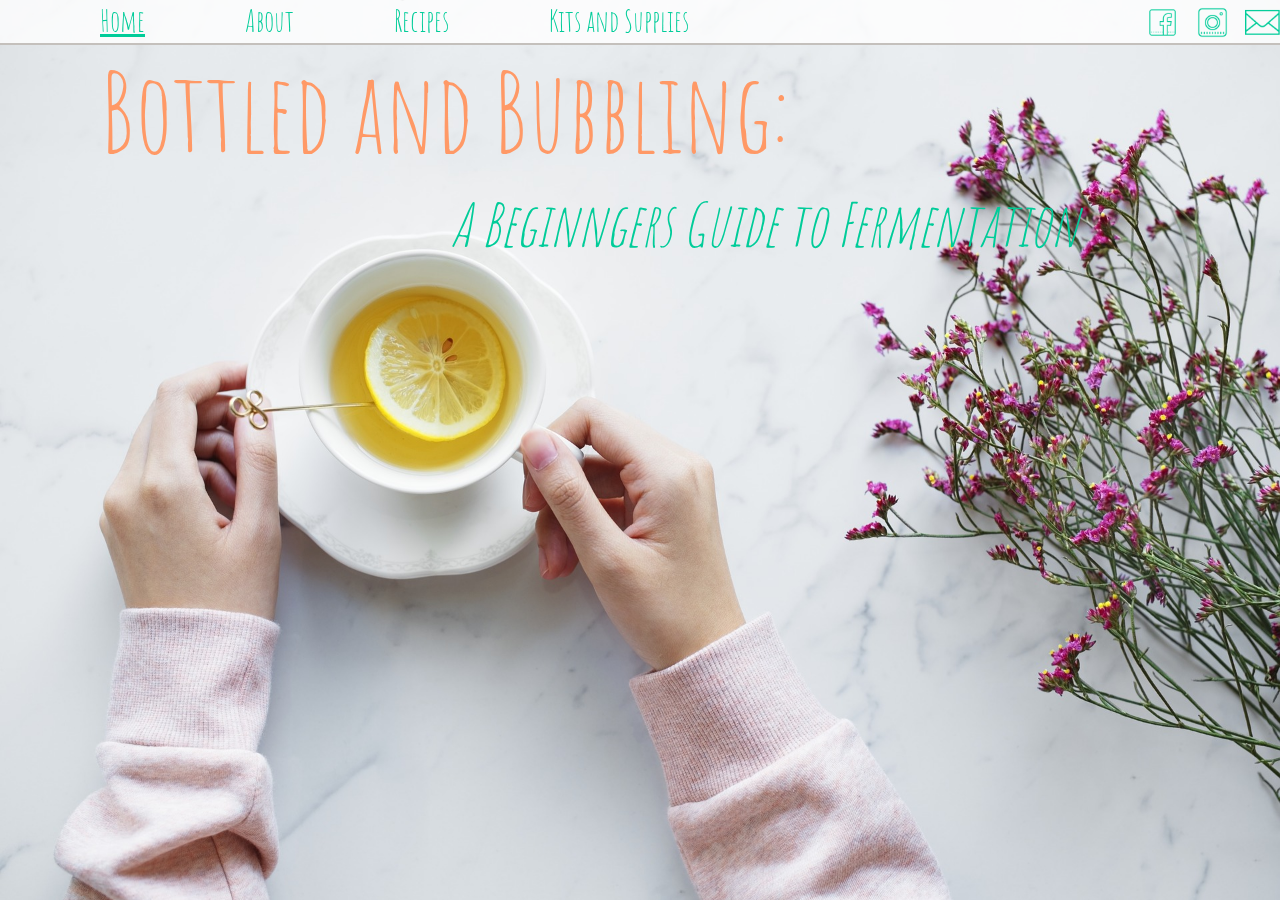
<file: index.html>
<!DOCTYPE html>
<html>
<head>
  <link rel="stylesheet" type="text/css" href="css/styles.css">
  <link href="/css/bootstrap_css/bootstrap.css" rel="stylesheet">
  <link rel="stylesheet" type="text/js" href="/js/styles.js">
  <link href="https://fonts.googleapis.com/css?family=Amatic+SC|Love+Ya+Like+A+Sister|Caveat|Crafty+Girls|Itim|Nanum+Pen+Script" rel="stylesheet">
  <meta name="viewport" content="width=device-width, initial-scale=1, shrink-to-fit=no">
  <title> Bottled and Bubbling </title>
  <ul class="nav_menu">
    <li> <a href="index.html"> Home </a> </li>
    <li> <a href="html/about.html"> About </a> </li>
    <li> <a href="html/recipes.html"> Recipes </a> </li>
    <li> <a href="html/kits.html"> Kits and Supplies </a> </li>
    <li class="social" style="float:right"><a class="active" href="https://www.facebook.com"> <img src="[data-uri]">
    </a> <a href="https://www.instagram.com"> <img src="[data-uri]">
    </a> <a href="contact.html"> <img src="[data-uri]">
    </a> </li>
  </ul>
</head>
<body>
  <div class="content">
    <h1> Bottled and Bubbling: </h1>
    <h2> <i> A Beginngers Guide to Fermentation </i> </h2>
  </div>
  <script src="http://code.jquery.com/jquery-3.2.1.min.js"></script>
  <script src="/js/scripts.js"> </script>
</body>
</html>
</file>
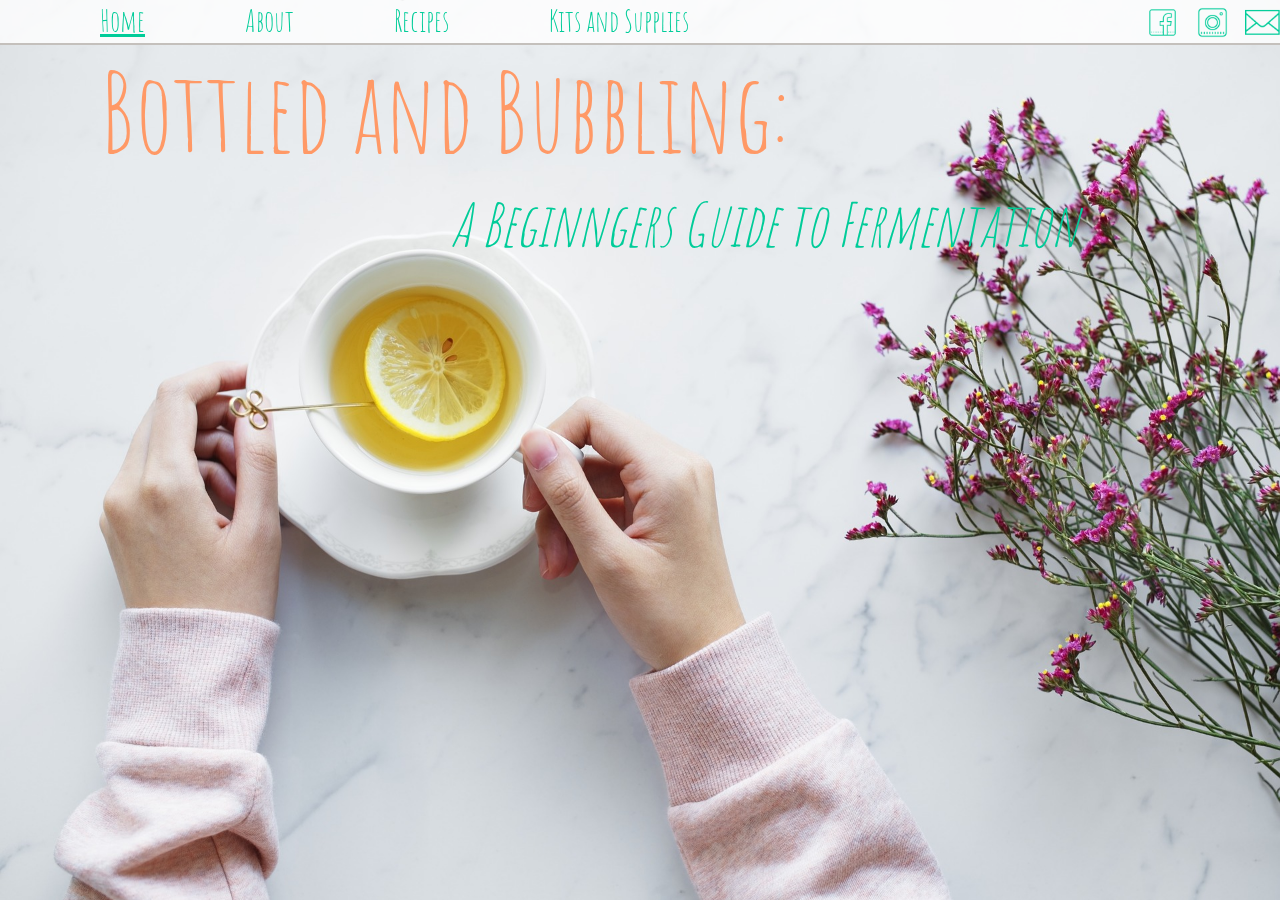
<file: html/index.html>
<!DOCTYPE html>
<html>
<head>
  <link rel="stylesheet" type="text/css" href="../css/styles.css">
  <link href="../css/bootstrap_css/bootstrap.css" rel="stylesheet">
  <link rel="stylesheet" type="text/js" href="../js/styles.js">
  <link href="https://fonts.googleapis.com/css?family=Amatic+SC|Love+Ya+Like+A+Sister|Caveat|Crafty+Girls|Itim|Nanum+Pen+Script" rel="stylesheet">
  <meta name="viewport" content="width=device-width, initial-scale=1, shrink-to-fit=no">
  <title> Bottled and Bubbling </title>
  <ul class="nav_menu">
    <li> <a href="index.html"> Home </a> </li>
    <li> <a href="about.html"> About </a> </li>
    <li> <a href="recipes.html"> Recipes </a> </li>
    <li> <a href="kits.html"> Kits and Supplies </a> </li>
    <li class="social" style="float:right"><a class="active" href="https://www.facebook.com"> <img src="[data-uri]">
    </a> <a href="https://www.instagram.com"> <img src="[data-uri]">
    </a> <a href="contact.html"> <img src="[data-uri]">
    </a> </li>
  </ul>
</head>
<body>
  <div class="content">
    <h1> Bottled and Bubbling: </h1>
    <h2> <i> A Beginngers Guide to Fermentation </i> </h2>
  </div>
  <script src="http://code.jquery.com/jquery-3.2.1.min.js"></script>
  <script src="../js/scripts.js"> </script>
</body>
</html>
</file>
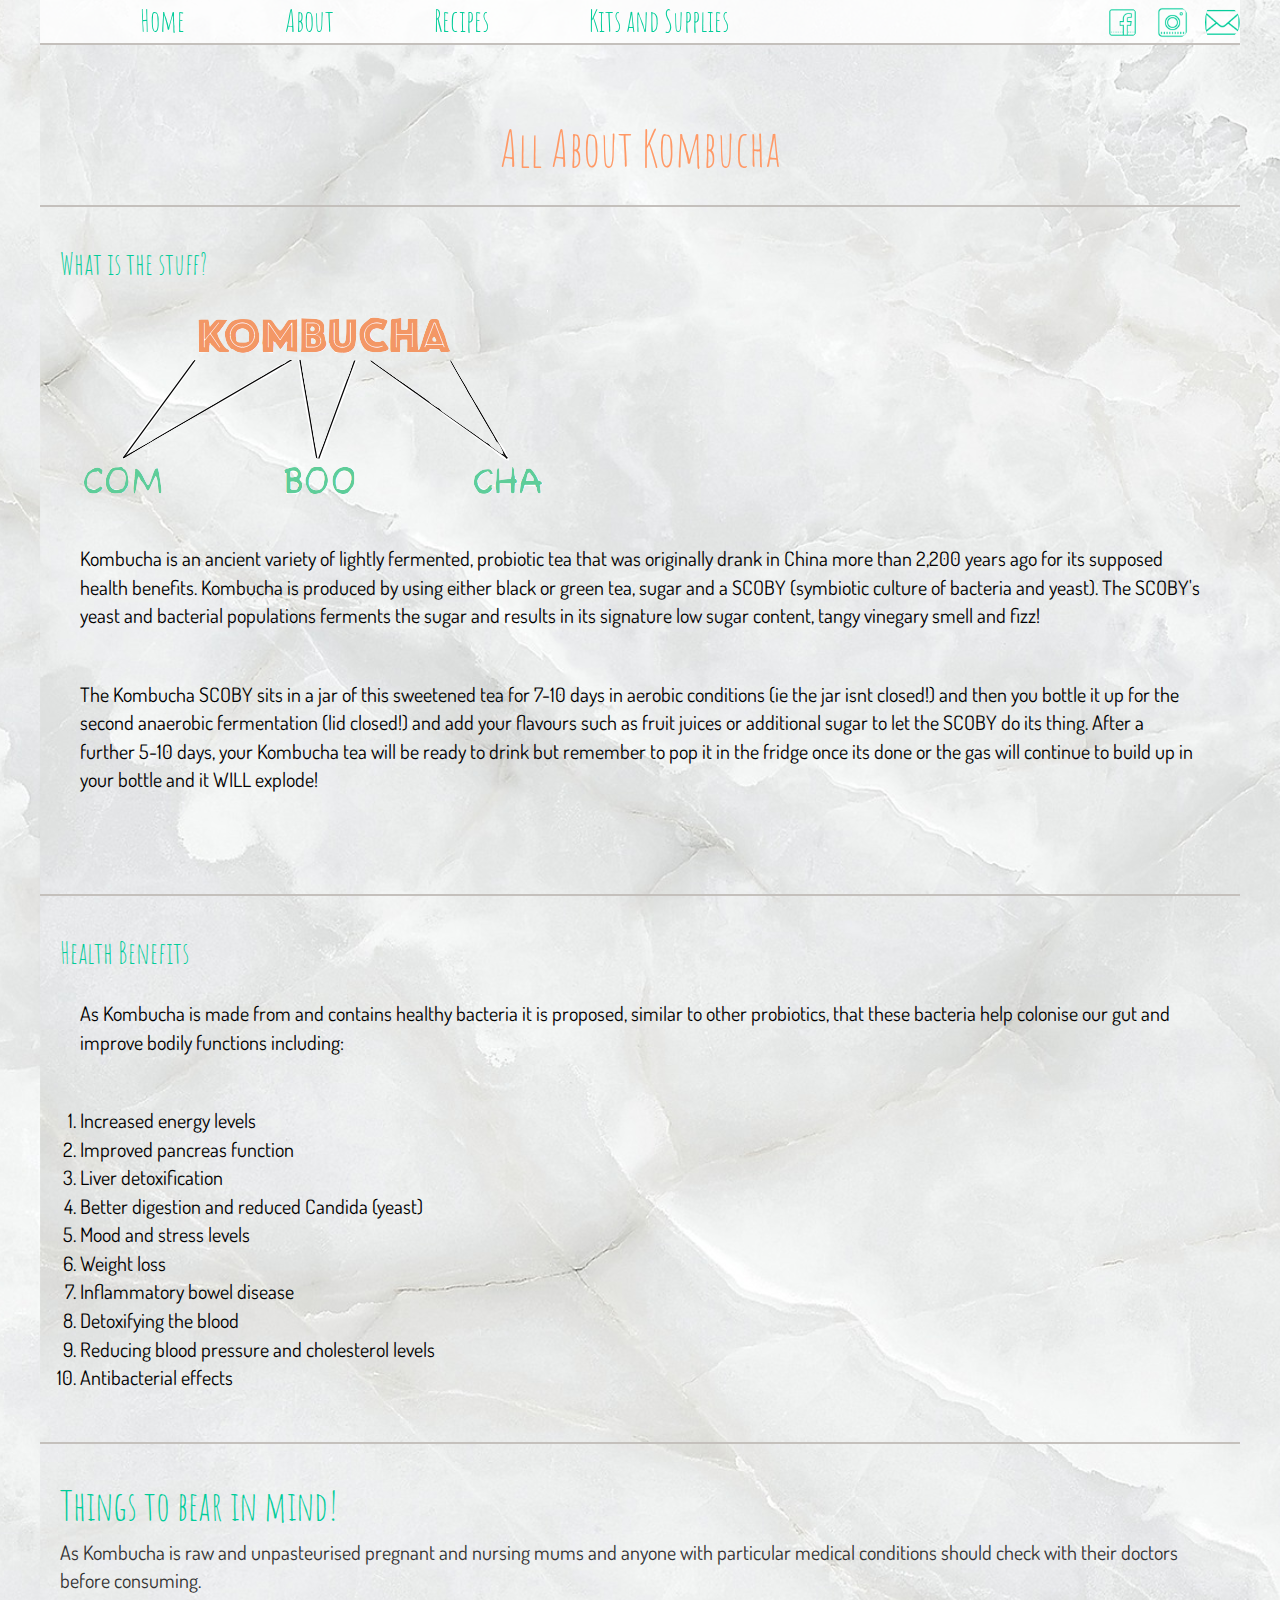
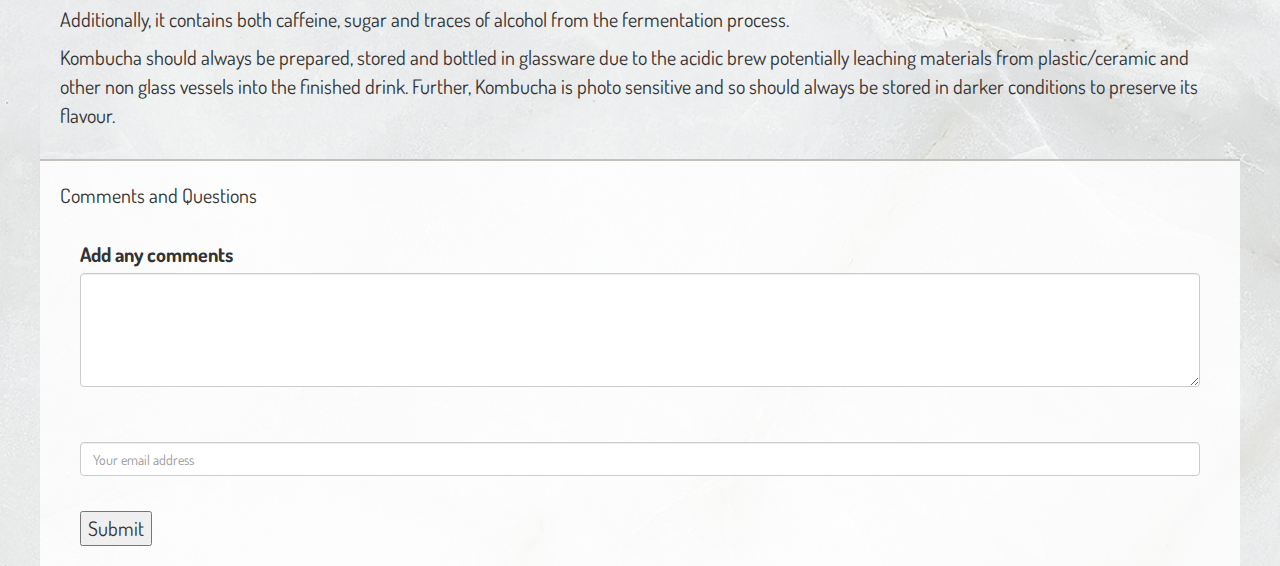
<file: html/about.html>
<!DOCTYPE html>
<html>
<head>
  <link rel="stylesheet" type="text/css" href="../css/aboutstyles.css">
  <link href="../css/bootstrap_css/bootstrap.css" rel="stylesheet">
  <link rel="stylesheet" type="text/js" href="../js/scripts.js">
  <link href="https://fonts.googleapis.com/css?family=Amatic+SC|Love+Ya+Like+A+Sister|Caveat|Crafty+Girls|Itim|Nanum+Pen+Script" rel="stylesheet">
  <link href="https://fonts.googleapis.com/css?family=Dosis" rel="stylesheet">
  <meta name="viewport" content="width=device-width, initial-scale=1, shrink-to-fit=no">
  <title> Bottled and Bubbling | About </title>
  <ul class="nav_menu">
    <li> <a href="../index.html"> Home </a> </li>
    <li> <a href="about.html"> About </a> </li>
    <li> <a href="recipes.html"> Recipes </a> </li>
    <li> <a href="kits.html"> Kits and Supplies </a> </li>
    <li class="social" style="float:right"><a class="active" href="https://www.facebook.com"> <img src="[data-uri]">
    </a> <a href="https://www.instagram.com"> <img src="[data-uri]">
    </a> <a href="contact.html"> <img src="[data-uri]">
    </a> </li>
  </ul>
</head>
<body>
  <div class="title">
    <h1> All About Kombucha </h1>
  </div>
  <div class="intro">
    <h2> What is the stuff? </h2>
    <img id="kombucha" class="img-responsive" src="../images/kombucha_breakdown.png">
    <p> Kombucha is an ancient variety of lightly fermented, probiotic tea that was originally drank in China more than 2,200 years ago for its supposed health benefits. Kombucha is produced by using either black or green tea, sugar and a SCOBY (symbiotic culture of bacteria and yeast). The SCOBY's yeast and bacterial populations ferments the sugar and results in its signature low sugar content, tangy vinegary smell and fizz! </p>
    <p> The Kombucha SCOBY sits in a jar of this sweetened tea for 7-10 days in aerobic conditions (ie the jar isnt closed!) and then you bottle it up for the second anaerobic fermentation (lid closed!) and add your flavours such as fruit juices or additional sugar to let the SCOBY do its thing. After a further 5-10 days, your Kombucha tea will be ready to drink but remember to pop it in the fridge once its done or the gas will continue to build up in your bottle and it WILL explode! </p> </p>
  </div>
  <div class="health">
    <h2> Health Benefits </h2>
    <p> As Kombucha is made from and contains healthy bacteria it is proposed, similar to other probiotics, that these bacteria help colonise our gut and improve bodily functions including:</p>
    <ol>
      <li> Increased energy levels </li>
      <li> Improved pancreas function </li>
      <li> Liver detoxification </li>
      <li> Better digestion and reduced Candida (yeast) </li>
      <li> Mood and stress levels </li>
      <li> Weight loss </li>
      <li> Inflammatory bowel disease </li>
      <li> Detoxifying the blood </li>
      <li> Reducing blood pressure and cholesterol levels </li>
      <li> Antibacterial effects </li>
    </ol>
  </div>
  <div class="risks">
    <h2> Things to bear in mind! </h2>
    <p> As Kombucha is raw and unpasteurised pregnant and nursing mums and anyone with particular medical conditions should check with their doctors before consuming. </p>
    <p> Additionally, it contains both caffeine, sugar and traces of alcohol from the fermentation process. </p>
    <p> Kombucha should always be prepared, stored and bottled in glassware due to the acidic brew potentially leaching materials from plastic/ceramic and other non glass vessels into the finished drink. Further, Kombucha is photo sensitive and so should always be stored in darker conditions to preserve its flavour. </p>
  </div>
  <script src="https://code.jquery.com/jquery-3.2.1.min.js"></script>
  <script src="../js/scripts.js"> </script>
</body>
<footer>
  <div class="comments">
    <p> Comments and Questions </p>
    <form id="footer">
      <div class="form-group">
        <label> Add any comments </label>
        <textarea class="form-control" rows="5"> </textarea>
      </div>
      <div class="form-group">
        <input type="email" class="form-control" aria-describedby="emailHelp" placeholder="Your email address">
      </div>
      <input type="submit" id=button />
    </form>
  </div>
</footer>
</html>
</file>
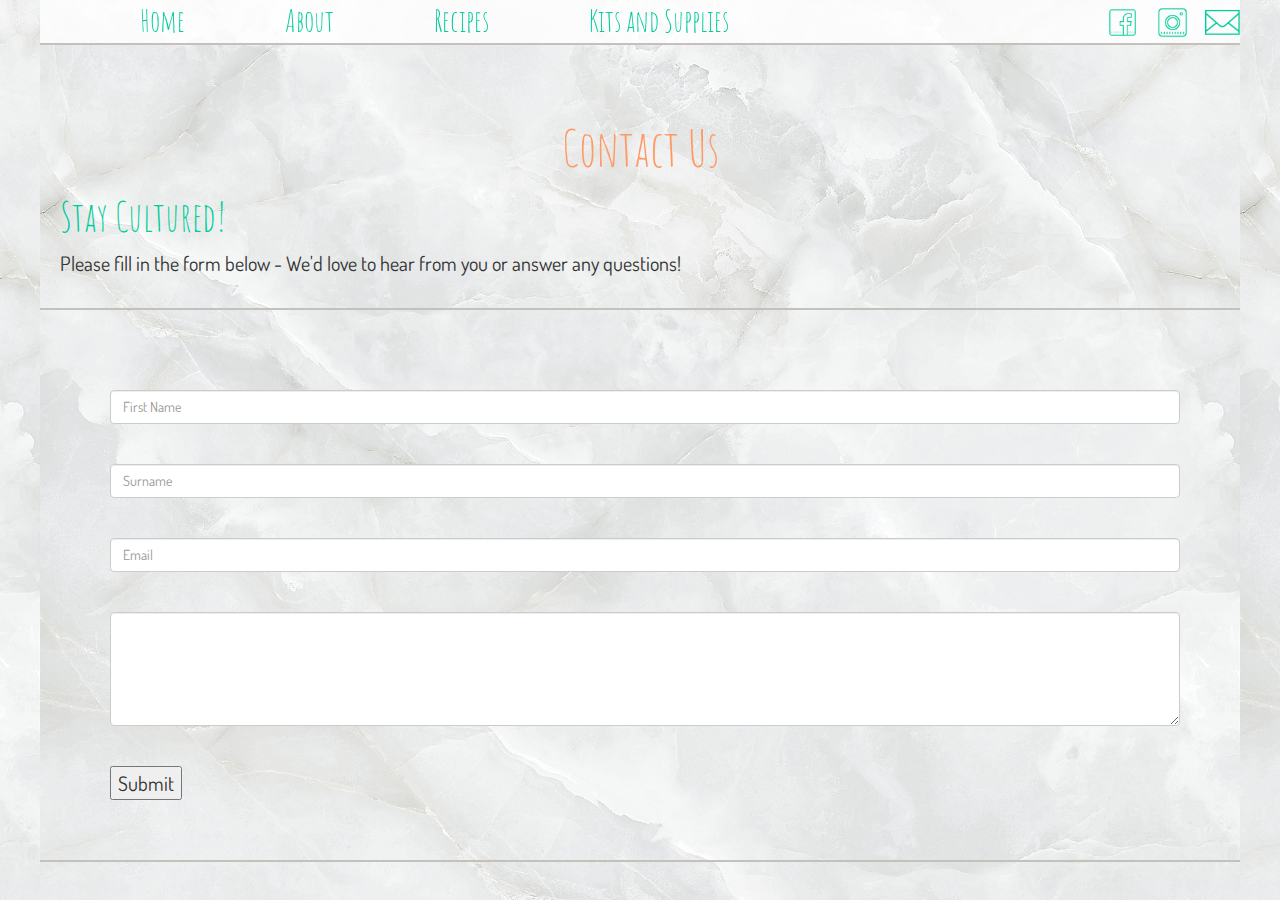
<file: html/contact.html>
<!DOCTYPE html>
<html>
<head>
  <link rel="stylesheet" type="text/css" href="../css/contactstyles.css">
  <link href="../css/bootstrap_css/bootstrap.css" rel="stylesheet">
  <link rel="stylesheet" type="text/js" href="../js/scripts.js">
  <link href="https://fonts.googleapis.com/css?family=Amatic+SC|Love+Ya+Like+A+Sister|Caveat|Crafty+Girls|Itim|Nanum+Pen+Script" rel="stylesheet">
  <link href="https://fonts.googleapis.com/css?family=Dosis" rel="stylesheet">
  <meta name="viewport" content="width=device-width, initial-scale=1, shrink-to-fit=no">
  <title> Bottled and Bubbling | Contact </title>
  <ul class="nav_menu">
    <li> <a href="../index.html"> Home </a> </li>
    <li> <a href="about.html"> About </a> </li>
    <li> <a href="recipes.html"> Recipes </a> </li>
    <li> <a href="kits.html"> Kits and Supplies </a> </li>
    <li class="social" style="float:right"><a class="active" href="https://www.facebook.com"> <img src="[data-uri]">
    </a> <a href="https://www.instagram.com"> <img src="[data-uri]">
    </a> <a href="contact.html"> <img src="[data-uri]">
    </a> </li>
  </ul>
</head>
<body>
  <div class="title">
    <h1> Contact Us </h1>
    <h2> Stay Cultured! </h2>
    <p> Please fill in the form below - We'd love to hear from you or answer any questions! </p>
  </div>
    <div class="form">
      <div class="container">
        <div class="row1">
          <div class="col-lg-12">
            <input type="text" class="form-control" placeholder="First Name">
          </div>
        </div>
        <div class="row2">
          <div class="col-lg-12">
            <input type="text" class="form-control" placeholder="Surname">
          </div>
        </div>
        <div class="row3">
          <div class="col-lg-12">
            <input type="text" class="form-control" placeholder="Email">
          </div>
        </div>
        <div class="row4">
          <div class="col-lg-12">
            <textarea class="form-control" rows="5"> </textarea>
          </div>
        </div>
        <div class="row5">
            <div class="col-lg-12">
              <input type="submit" id=button />
            </div>
          </div>
        </div>
      </div>
  <script src="https://code.jquery.com/jquery-3.2.1.min.js"></script>
  <script src="../js/scripts.js"> </script>
</body>
</html>
</file>
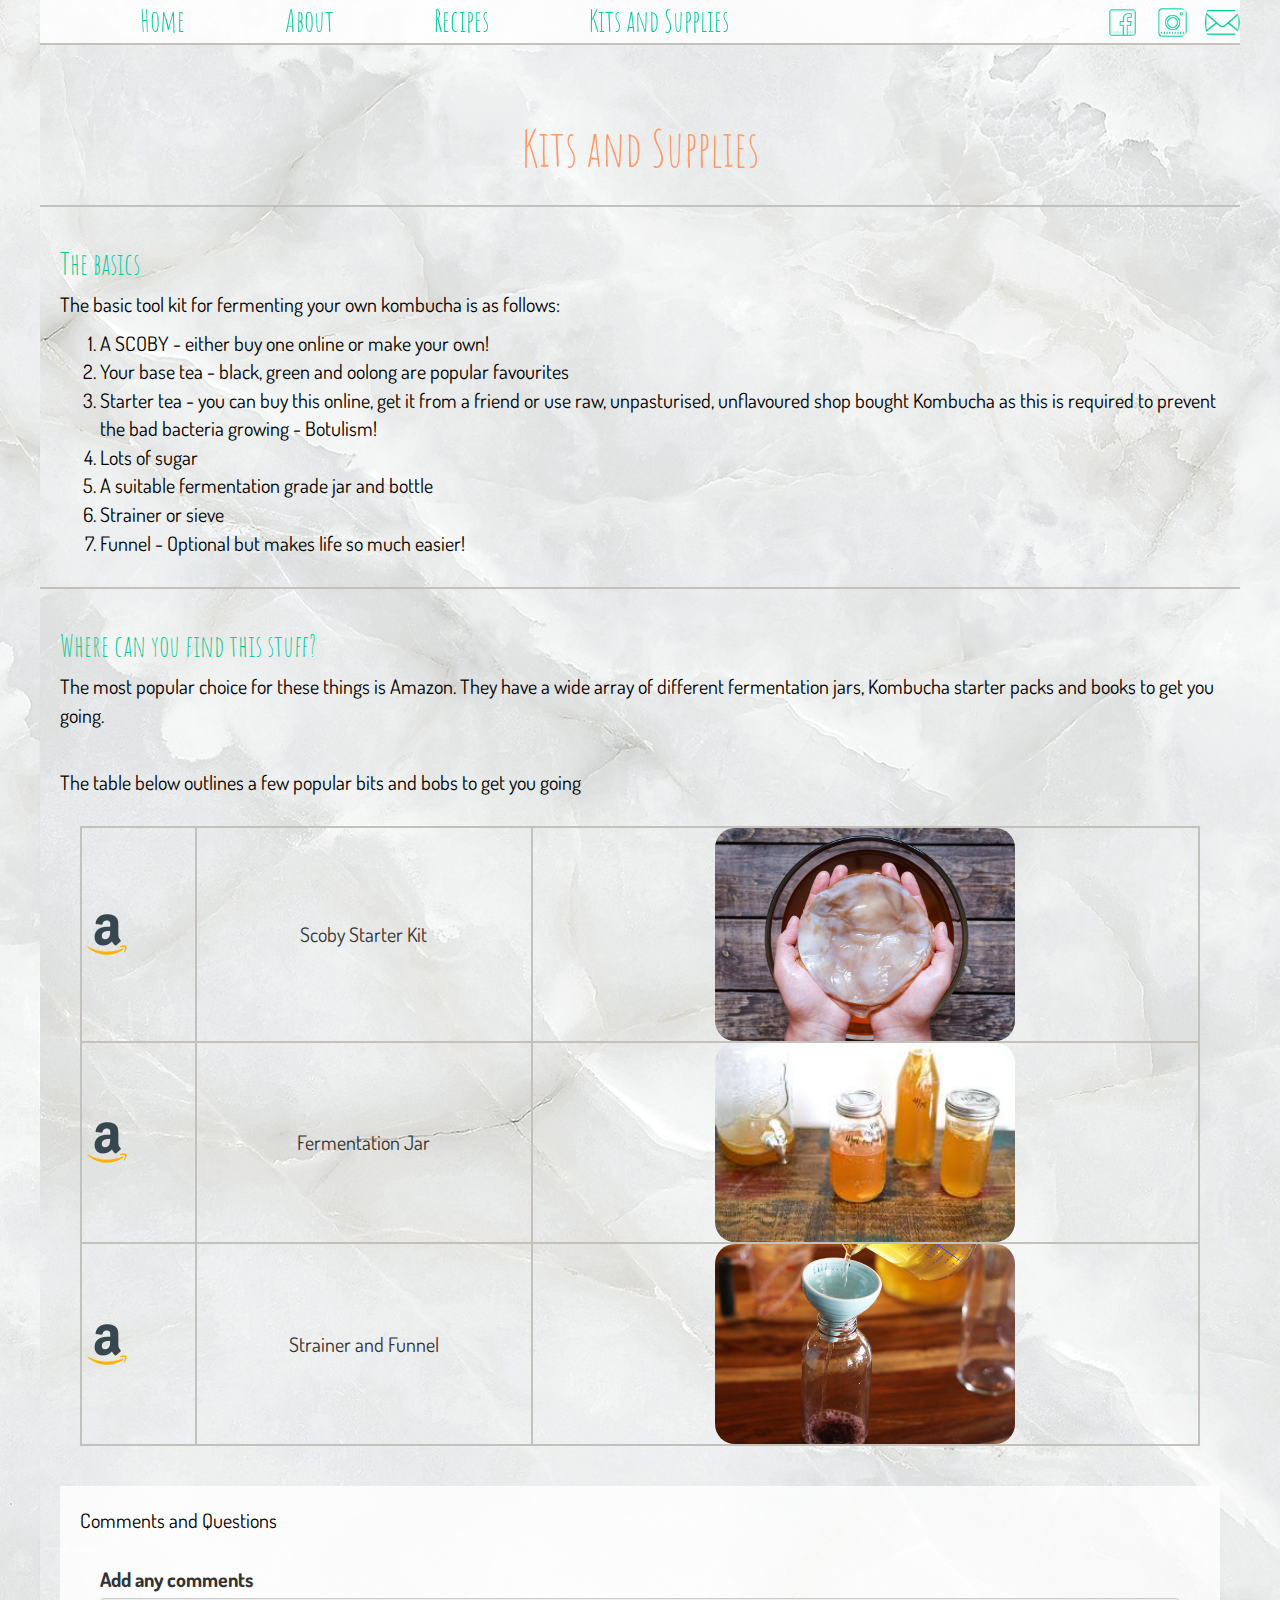
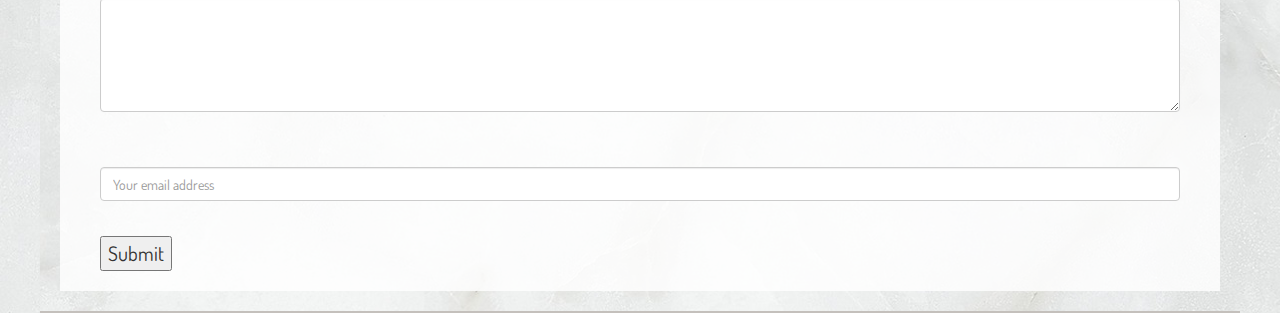
<file: html/kits.html>
<!DOCTYPE html>
<html>
<head>
  <link rel="stylesheet" type="text/css" href="../css/kitsstyles.css">
  <link href="../css/bootstrap_css/bootstrap.css" rel="stylesheet">
  <link rel="stylesheet" type="text/js" href="../js/scripts.js">
  <link href="https://fonts.googleapis.com/css?family=Amatic+SC|Love+Ya+Like+A+Sister|Caveat|Crafty+Girls|Itim|Nanum+Pen+Script" rel="stylesheet">
  <link href="https://fonts.googleapis.com/css?family=Dosis" rel="stylesheet">
  <meta name="viewport" content="width=device-width, initial-scale=1, shrink-to-fit=no">
  <title> Bottled and Bubbling | Kits </title>
  <ul class="nav_menu">
    <li> <a href="../index.html"> Home </a> </li>
    <li> <a href="about.html"> About </a> </li>
    <li> <a href="recipes.html"> Recipes </a> </li>
    <li> <a href="kits.html"> Kits and Supplies </a> </li>
    <li class="social" style="float:right"><a class="active" href="https://www.facebook.com"> <img src="[data-uri]">
    </a> <a href="https://www.instagram.com"> <img src="[data-uri]">
    </a> <a href="contact.html"> <img src="[data-uri]">
    </a> </li>
  </ul>
</head>
<body>
  <div class="title">
    <h1> Kits and Supplies </h1>
  </div>
  <div class="kits">
    <h2> The basics </h2>
    <p> The basic tool kit for fermenting your own kombucha is as follows:</p>
    <ol>
      <li> A SCOBY - either buy one online or make your own! </li>
      <li> Your base tea - black, green and oolong are popular favourites </li>
      <li> Starter tea - you can buy this online, get it from a friend or use raw, unpasturised, unflavoured shop bought Kombucha as this is required to prevent the bad bacteria growing - Botulism! </li>
      <li> Lots of sugar </li>
      <li> A suitable fermentation grade jar and bottle </li>
      <li> Strainer or sieve </li>
      <li> Funnel - Optional but makes life so much easier! </li>
    </ol>
  </div>
  <div class="buy">
    <h2> Where can you find this stuff? </h2>
    <p> The most popular choice for these things is Amazon. They have a wide array of different fermentation jars, Kombucha starter packs and books to get you going. </p>
    <br> <p> The table below outlines a few popular bits and bobs to get you going </p>
    <div class="table">
      <table style="width:100%">
        <tr>
          <td> <a href="https://www.amazon.co.uk/Happy-Kombucha-Medium-Scoby/dp/B00H9I6GD6/ref=sr_1_1?ie=UTF8&qid=1529998521&sr=8-1&keywords=scoby"> <img class="img-responsive" src="[data-uri]">
          </a> </td>
          <td> Scoby Starter Kit </td>
          <td> <img class="table_image" src="../images/Kombucha_scoby.jpg"> </td>
        </tr>
        <tr>
          <td> <a href="https://www.amazon.co.uk/Fermentation-Sauerkraut-Kimchi-Litre-Clip/dp/B01N7V7PFI/ref=sr_1_9?s=kitchen&ie=UTF8&qid=1529998967&sr=1-9&keywords=fermentation+jar"> <img class="img-responsive" src="[data-uri]">
          </a> </td>
          <td> Fermentation Jar </td>
          <td> <img class="table_image" src="../images/starter_tea_kombucha.jpg"> </td>
        </tr>
        <tr>
          <td> <a href="https://www.amazon.co.uk/ATPWONZ-Straining-Kitchen-Strainer-Enzymes/dp/B077YBJFQL/ref=sr_1_16_sspa?s=kitchen&ie=UTF8&qid=1529999134&sr=1-16-spons&keywords=funnel+and+strainer&psc=1"> <img class="img-responsive" src="[data-uri]">
          </a> </td>
          <td> Strainer and Funnel </td>
          <td> <img class="table_image" src="../images/kombucha_strainer.jpg"> </td>
        </tr>
      </table>
    </div>
  <script src="https://code.jquery.com/jquery-3.2.1.min.js"></script>
  <script src="../js/scripts.js"> </script>
</body>
<footer>
  <div class="comments">
    <p> Comments and Questions </p>
    <form>
      <div class="form-group">
        <label> Add any comments </label>
        <textarea class="form-control" rows="5"> </textarea>
      </div>
      <div class="form-group">
        <input type="email" class="form-control" aria-describedby="emailHelp" placeholder="Your email address">
      </div>
      <input type="submit" id=button />
  </div>
</footer>
</html>
</file>
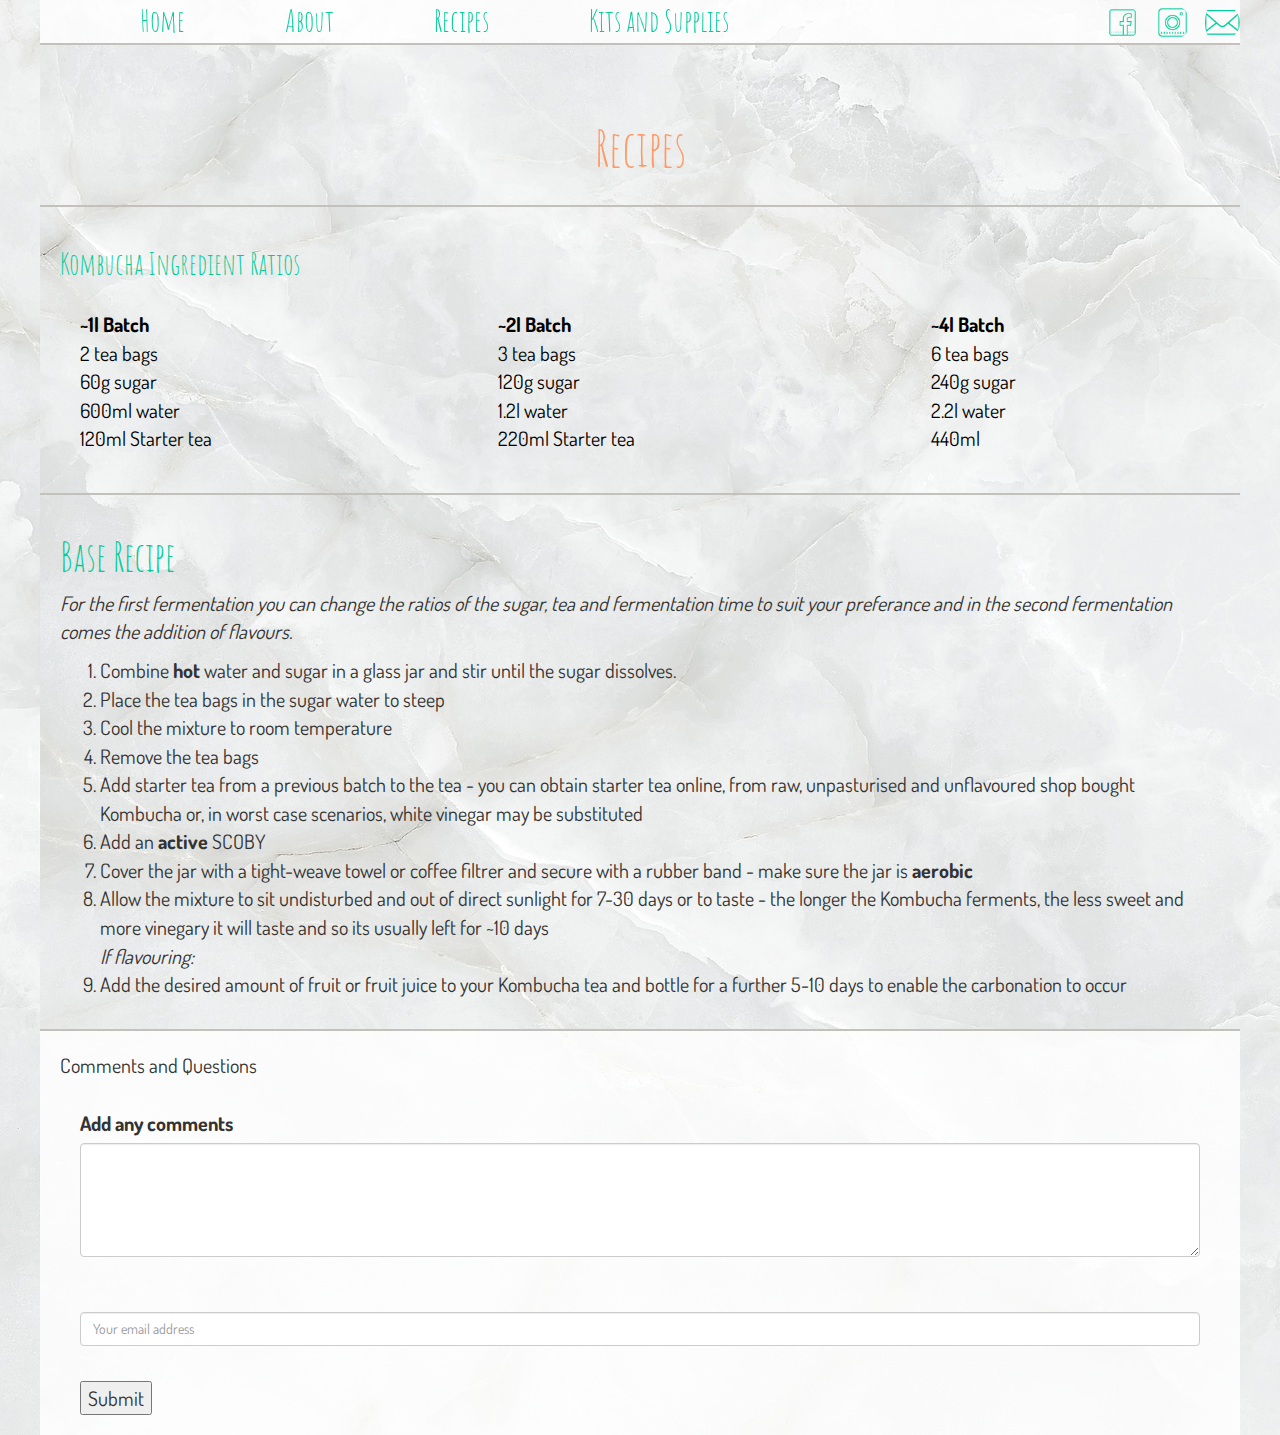
<file: html/recipes.html>
<!DOCTYPE html>
<html>
<head>
  <link rel="stylesheet" type="text/css" href="../css/recipesstyles.css">
  <link href="../css/bootstrap_css/bootstrap.css" rel="stylesheet">
  <link rel="stylesheet" type="text/js" href="../js/scripts.js">
  <link href="https://fonts.googleapis.com/css?family=Amatic+SC|Love+Ya+Like+A+Sister|Caveat|Crafty+Girls|Itim|Nanum+Pen+Script" rel="stylesheet">
  <link href="https://fonts.googleapis.com/css?family=Dosis" rel="stylesheet">
  <meta name="viewport" content="width=device-width, initial-scale=1, shrink-to-fit=no">
  <title> Bottled and Bubbling | Recipes </title>
  <ul class="nav_menu">
      <li> <a href="../index.html"> Home </a> </li>
      <li> <a href="about.html"> About </a> </li>
      <li> <a href="recipes.html"> Recipes </a> </li>
      <li> <a href="kits.html"> Kits and Supplies </a> </li>
      <li class="social" style="float:right"><a class="active" href="https://www.facebook.com"> <img src="[data-uri]">
      </a> <a href="https://www.instagram.com"> <img src="[data-uri]">
      </a> <a href="contact.html"> <img src="[data-uri]">
      </a> </li>
    </ul>
</head>
<body>
  <div class="title">
    <h1> Recipes </h1>
  </div>
  <div class="intro">
    <h2> Kombucha Ingredient Ratios </h2>
    <div class="table_ratios">
      <table style="width:100%">
        <tr>
          <th> ~1l Batch </th>
          <th> ~2l Batch </th>
          <th> ~4l Batch </th>
        </tr>
        <tr>
          <td> 2 tea bags </td>
          <td> 3 tea bags </td>
          <td> 6 tea bags </td>
        </tr>
        <tr>
          <td> 60g sugar </td>
          <td> 120g sugar </td>
          <td> 240g sugar </td>
        </tr>
        <tr>
          <td> 600ml water </td>
          <td> 1.2l water </td>
          <td> 2.2l water </td>
        </tr>
        <tr>
          <td> 120ml Starter tea </td>
          <td> 220ml Starter tea </td>
          <td> 440ml </td>
        </tr>
      </table>
    </div>
  </div>
  <div class="examples">
    <h2> Base Recipe </h2>
    <p> <i> For the first fermentation you can change the ratios of the sugar, tea and fermentation time to suit your preferance and in the second fermentation comes the addition of flavours. </i> </p>
    <ol>
      <li> Combine <b>hot</b> water and sugar in a glass jar and stir until the sugar dissolves. </li>
      <li> Place the tea bags in the sugar water to steep </li>
      <li> Cool the mixture to room temperature </li>
      <li> Remove the tea bags </li>
      <li> Add starter tea from a previous batch to the tea - you can obtain starter tea online, from raw, unpasturised and unflavoured shop bought Kombucha or, in worst case scenarios, white vinegar may be substituted </li>
      <li> Add an <b>active</b> SCOBY </li>
      <li> Cover the jar with a tight-weave towel or coffee filtrer and secure with a rubber band - make sure the jar is <b>aerobic</b> </li>
      <li> Allow the mixture to sit undisturbed and out of direct sunlight for 7-30 days or to taste - the longer the Kombucha ferments, the less sweet and more vinegary it will taste and so its usually left for ~10 days </li>
      <comment> <i> If flavouring: </i> </comment>
      <li> Add the desired amount of fruit or fruit juice to your Kombucha tea and bottle for a further 5-10 days to enable the carbonation to occur </li>
    </ol>
  </div>
  <script src="https://code.jquery.com/jquery-3.2.1.min.js"></script>
  <script src="../js/scripts.js"> </script>
</body>
<footer>
  <div class="comments">
    <p> Comments and Questions </p>
    <form>
      <div class="form-group">
        <label> Add any comments </label>
        <textarea class="form-control" rows="5"> </textarea>
      </div>
      <div class="form-group">
        <input type="email" class="form-control" aria-describedby="emailHelp" placeholder="Your email address">
      </div>
      <input type="submit" id=button />
    </div>
  </footer>
</html>
</file>
<file: css/styles.css>
body {
  font-family: "Amatic SC", "arial";
  font-size: 30px;
  background-image: url('../images/menu_background_.jpg');
  background-size: cover;
}
ul.nav_menu {
  background-color: rgba(255,255,255,0.8);
  border-bottom: 2px solid #c4c0bc;
  color: #00cc99;
  font-family: "Amatic SC", "arial";
  font-size: 30px;
  list-style-type: none;
  left: 0;
  margin: 0;
  overflow: hidden;
  padding: 0;
  position: fixed;
  right: 0;
  top: 0;
}
ul.nav_menu li {
  display: inline-block;
  display: incline;
  float: left;
  padding-left: 100px;
  text-align: right
  text-decoration: none;
  margin: 0;
}
ul.nav_menu .social img{
  margin: 0;
  padding-left: 10px;
  width: 45px;
}
ul.nav_menu li:hover {
  text-decoration: underline;
}
ul.nav_menu a {
  color: #00cc99;
  text-decoration: none;
}
.content {
  font-family: "Amatic SC", "arial";
  font-size: 30px;
  padding-left: 100px;
  padding-bottom: 50px;
}
.content h1 {
  color: #ff9966;
  font-size: 110px;
  padding-top: 30px;
}
.content h2 {
  font-style: italic;
  color: #00cc99;
  font-size: 60px;
  padding-left:350px;
}
</file>
<file: css/aboutstyles.css>
html {
  width: 1200px;
  margin: auto;
}
ul.nav_menu {
  background-color: rgba(255,255,255,0.8);
  border-bottom: 2px solid #c4c0bc;
  color: #00cc99;
  font-family: "Amatic SC", "arial";
  font-size: 30px;
  list-style-type: none;
  overflow: hidden;
  padding: 0;
  position: fixed;
  top: 0;
  width: 1200px;
}
ul.nav_menu li {
  display: inline-block;
  display: incline;
  float: left;
  padding-left: 100px;
  text-align: right
  text-decoration: none;
}
ul.nav_menu .social img{
  margin: auto;
  padding-left: 10px;
  width: 45px;
}
ul.nav_menu li:hover {
  text-decoration: underline;
}
ul.nav_menu a {
  color: #00cc99;
  text-decoration: none;
}
body {
  background-image: url('../images/website_background_.jpg');
  background-size: cover;
  font-family: "Amatic SC", "arial";
  font-size: 30px;
}
div {
  font-family: "Dosis";
  font-size: 20px;
  padding: 20px;
}
.title h1 {
  color: #ff9966;
  font-family: "Amatic SC", "arial";
  font-size: 50px;
  padding-top:80px;
  text-align: center;
}
.intro, .health, .risks h2 {
  color: #00cc99;
  font-family: "Amatic SC", "arial";
  font-size: 40px;
}
.title, .intro, .health, .risks {
    border-bottom: 2px solid #c4c0bc;
}
.intro p, br {
  color: black;
  font-family: "Dosis";
  font-size: 20px;
  padding: 20px;
}
.health p, ol {
  color: black;
  font-family: "Dosis";
  font-size: 20px;
  padding: 20px;
}
img {
  border-radius: 20px;
}
#kombucha {
  padding: 20px;
}
footer {
  background: rgba(255,255,255,0.8);
}
#button {
  margin-left: 20px;
}
</file>
<file: css/contactstyles.css>
html {
  width: 1200px;
  margin: auto;
}
ul.nav_menu {
  background-color: rgba(255,255,255,0.8);
  border-bottom: 2px solid #c4c0bc;
  color: #00cc99;
  font-family: "Amatic SC", "arial";
  font-size: 30px;
  list-style-type: none;
  overflow: hidden;
  padding: 0;
  position: fixed;
  top: 0;
  width: 1200px;
}
ul.nav_menu li {
  display: inline-block;
  display: incline;
  float: left;
  padding-left: 100px;
  text-align: right
  text-decoration: none;
}
ul.nav_menu .social img{
  margin: auto;
  padding-left: 10px;
  width: 45px;
}
ul.nav_menu li:hover {
  text-decoration: underline;
}
ul.nav_menu a {
  color: #00cc99;
  text-decoration: none;
}
body {
  background-image: url('../images/website_background_.jpg');
  background-size: cover;
  font-family: "Amatic SC", "arial";
  font-size: 30px;
}
div {
  font-family: "Dosis";
  font-size: 20px;
  padding: 20px;
}
.title h1 {
  color: #ff9966;
  font-family: "Amatic SC", "arial";
  font-size: 50px;
  padding-top:80px;
  text-align: center;
}
.title h2 {
  color: #00cc99;
  font-family: "Amatic SC", "arial";
  font-size: 40px;
}
.title, .form {
  border-bottom: 2px solid #c4c0bc;
}
</file>
<file: css/kitsstyles.css>
html{
  width: 1200px;
  margin: auto;
}
ul.nav_menu {
  background-color: rgba(255,255,255,0.8);
  border-bottom: 2px solid #c4c0bc;
  color: #00cc99;
  font-family: "Amatic SC", "arial";
  font-size: 30px;
  list-style-type: none;
  overflow: hidden;
  padding: 0;
  position: fixed;
  top: 0;
  width: 1200px;
}
ul.nav_menu li {
  display: inline-block;
  display: incline;
  float: left;
  padding-left: 100px;
  text-align: right
  text-decoration: none;
}
ul.nav_menu .social img{
  margin: auto;
  padding-left: 10px;
  width: 45px;
}
ul.nav_menu li:hover {
  text-decoration: underline;
}
ul.nav_menu a {
  color: #00cc99;
  text-decoration: none;
}
body {
  background-image: url('../images/website_background_.jpg');
  background-size: cover;
  font-family: "Amatic SC", "arial";
  font-size: 30px;
}
div {
  font-family: "Dosis";
  font-size: 20px;
  padding: 20px;
}
.title h1 {
  color: #ff9966;
  font-family: "Amatic SC", "arial";
  font-size: 50px;
  padding-top:80px;
  text-align: center;
}
.title, .kits, .buy h2 {
  color: #00cc99;
  font-family: "Amatic SC", "arial";
  font-size: 30px;
}
.title, .kits, .buy {
  border-bottom: 2px solid #c4c0bc;
}
.kits p, ol{
  color: black;
  font-family: "Dosis";
  font-size: 20px;
}
.buy p {
  color: black;
  font-family: "Dosis";
  font-size: 20px;
}
.buy .table .table_image{
  width: 300px;
  height: 300px:
}
.buy .table table, th, td{
  text-align: center;
  border: 2px solid #c4c0bc;
}
img {
  border-radius: 20px;
}
footer {
  background: rgba(255,255,255,0.8);
}
#button {
  margin-left: 20px;
}
</file>
<file: css/recipesstyles.css>
html {
  width: 1200px;
  margin: auto;
}
ul.nav_menu {
  background-color: rgba(255,255,255,0.8);
  border-bottom: 2px solid #c4c0bc;
  color: #00cc99;
  font-family: "Amatic SC", "arial";
  font-size: 30px;
  list-style-type: none;
  overflow: hidden;
  padding: 0;
  position: fixed;
  top: 0;
  width: 1200px;
}
ul.nav_menu li {
  display: inline-block;
  display: incline;
  float: left;
  padding-left: 100px;
  text-align: right
  text-decoration: none;
}
ul.nav_menu .social img{
  margin: auto;
  padding-left: 10px;
  width: 45px;
}
ul.nav_menu li:hover {
  text-decoration: underline;
}
ul.nav_menu a {
  color: #00cc99;
  text-decoration: none;
}
body {
  background-image: url('../images/website_background_.jpg');
  background-size: cover;
  font-family: "Amatic SC", "arial";
  font-size: 30px;
}
div {
  font-family: "Dosis";
  font-size: 20px;
  padding: 20px;
}
.title h1 {
  color: #ff9966;
  font-family: "Amatic SC", "arial";
  font-size: 50px;
  padding-top:80px;
  text-align: center;
}
.intro table{
  color: black;
}
.intro, .examples h2 {
  color: #00cc99;
  font-family: "Amatic SC", "arial";
  font-size: 40px;
}
.title, .intro, .examples {
  border-bottom: 2px solid #c4c0bc;
}
img {
  border-radius: 20px;
}
footer {
  background: rgba(255,255,255,0.8);
}
#button {
  margin-left: 20px;
}
</file>
